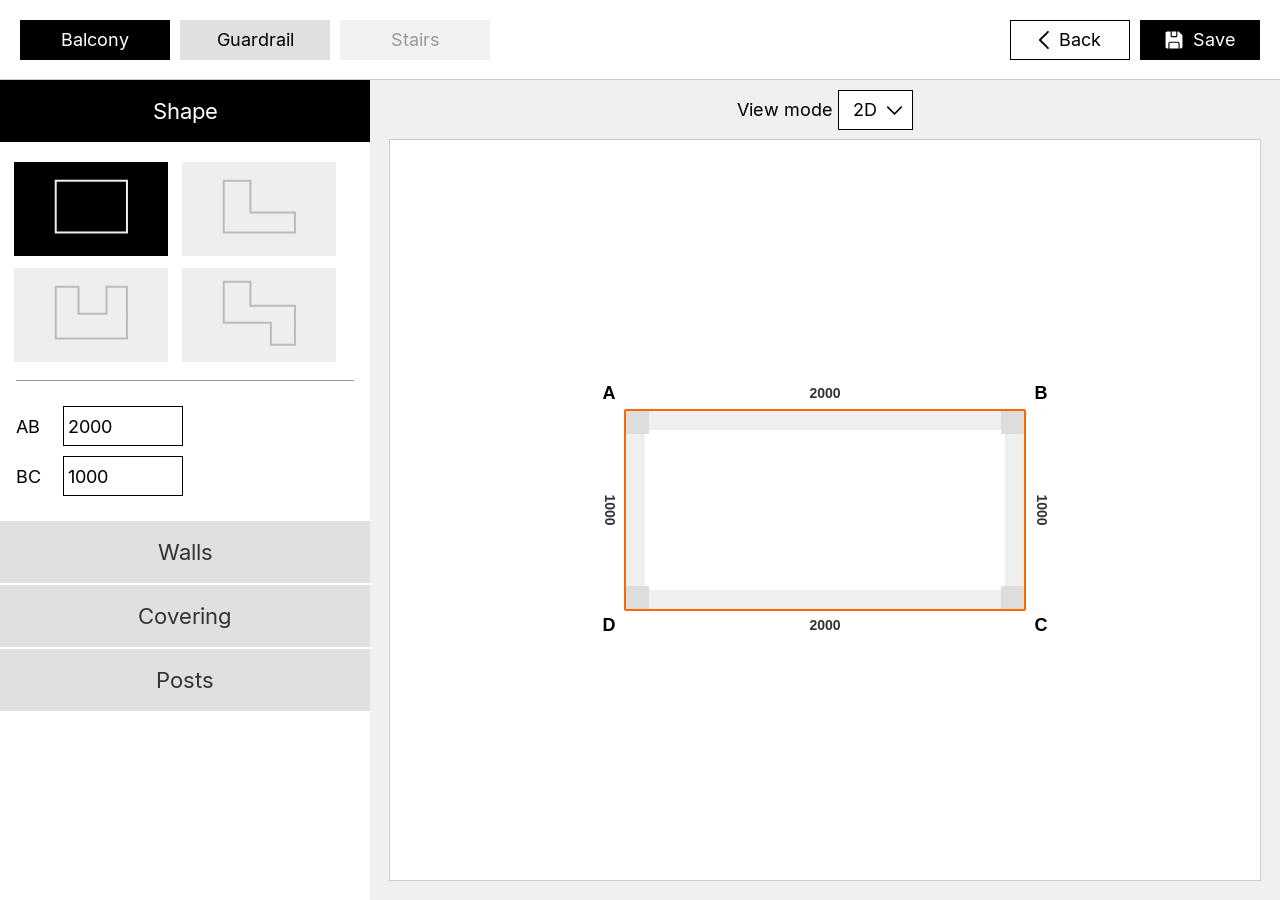
<file: index.html>
<!DOCTYPE html>
<html>
	<head>
		<meta charset="UTF-8">
		<title>Luxforge</title>
		<link rel="stylesheet" href="./style.css?v2">
	</head>
	<body>

		<div class="panel">
			<div class="panel-grid">
				<span>Modèle</span>
				<select>
					<option>Roundline</option>
					<option>Flatline</option>
					<option>Oceanline</option>
				</select>
				<span>Couleur</span>
				<select>
					<option>DB703</option>
					<option>RAL 7013</option>
					<option>RAL 7016</option>
					<option>RAL 8019</option>
					<option>RAL 9001</option>
					<option>RAL 9005</option>
					<option>RAL 9007</option>
					<option>RAL 9016</option>
				</select>
				<span>Nombre de tiges</span>
				<select>
					<option>2</option>
					<option>3</option>
					<option>4</option>
					<option>5</option>
				</select>			
				<span>Jonction</span>
				<select>
					<option>droit</option>
					<option>arrondie</option>
				</select>
			</div>
		</div>

		<script type="importmap">
			{
				"imports": 
				{
					"three":"./scripts/three.module.min.js",
					"three/addons/":"./scripts/addons/"
				}
			}
		</script>
		<script type="module">
			import { Dictionary } from './scripts/Dictionary.js';
			import { App } from './scripts/App.js?v=1.1.0';
			
			const getCookie = ( name ) => 
			{
				const matches = document.cookie.match( new RegExp( '(?:^|; )' + name.replace( /([\.$?*|{}\(\)\[\]\\\/\+^])/g, '\\$1' ) + '=([^;]*)' ) );
				return matches ? decodeURIComponent( matches[ 1 ] ) : undefined;
			};
			
			fetch( './lang.json', {} )
			.then( response => response.json() )
			.then( json => 
			{
				Dictionary.init( json[ getCookie( 'lang' ) ?? 'en' ] );
				
				const app = new App
				( {
					editable:true,
					update:true,
					projectId:'1',
					productId:'2',
					dataId:'3',
					productData:'4',
				} );				
			} )
			.catch( error => 
			{
				console.error( error );				
			} );
		</script>
	</body>
</html>
</file>
<file: style.css>
@font-face 
{
	font-family:"Inter";
	font-display:swap;
	src:url("./fonts/Inter-Medium.woff2") format("woff2"), url("./fonts/Inter-Medium.woff") format("woff");
	font-weight:500;
	font-style:normal;
}

@font-face 
{
	font-family:"Inter";
	font-display:swap;
	src: url("./fonts/Inter-Regular.woff2") format("woff2"), url("./fonts/Inter-Regular.woff") format("woff");
	font-weight:400;
	font-style:normal;
}

*
{
	font-family:"Inter";
	font-size:18px;
	box-sizing: border-box;

	--gray:#ccc;
	--light-gray:#eee;
}

*::-webkit-scrollbar-thumb 
{
	background:var(--gray);
	width:8px;
	border-radius:12px;
}

*::-webkit-scrollbar 
{
	background:var(--light-gray);
	width:8px;
	border-radius:12px;
}

@-moz-document url-prefix() 
{
	* 
	{
		scrollbar-width: thin;
		scrollbar-color: var(--gray) var(--light-gray);
	}
	
	*::-webkit-scrollbar-thumb 
	{
		background:var(--gray);
		width:8px;
		border-radius:12px;
	}
	
	*::-webkit-scrollbar 
	{
		background:var(--gray);
		width:8px;
		border-radius:12px;
	}
	
	*::-moz-scrollbar 
	{
		width:8px;
	}
	
	* .scrollable-content::-moz-scrollbar-thumb 
	{
		background:var(--gray);
		width:8px;
		border-radius:12px;
	}
}

html, body
{
	margin:0;
	padding:0;
	overflow:hidden;
	user-select:none; 
	
	--top-menu-height:80px;
	--left-menu-width:370px;
	--top-controls-height:60px;
	--bottom-controls-height:0px;
}

#topMenu
{
	position:absolute;
	top:0;
	left:0;
	width:calc(100%);
	height:var(--top-menu-height);
	line-height:var(--top-menu-height);
	box-sizing:border-box;
	overflow:hidden;
	background-color:#fff;
	border-bottom:1px solid #ccc;
	padding-left:20px;
	padding-right:20px;
	text-align:right;
}

#topMenu .container
{
	height:100%;
	width:100%;
	display:flex;
	align-items:center;
	justify-content: space-between;
}

#topMenu .tabs-container 
{
	display:flex;
	gap:10px;
}

#topMenu .buttons-container
{
	display:flex;
	gap:10px;
}

#topMenu .tabs-container   button 
{
	min-width:150px;
	padding:10px 10px;
	background-color:#e0e0e0;
	border:1px solid #e0e0e0;
	box-sizing:border-box;
}

#topMenu .tabs-container   button.active
{
	opacity:1.0;
	background-color:black;
	border:1px solid black;
	color:white;
	fill:white;
	pointer-events:none;
}

#leftMenu
{
	position:absolute;
	top:var(--top-menu-height);
	left:0;
	width:var(--left-menu-width);
	height:calc(100% - var(--top-menu-height));
	padding:0;
	background-color:white;
	box-sizing:border-box;
	overflow:auto;
}

.accordion 
{
	background-color:#e0e0e0;
	color:#333;
	cursor:pointer;
	height: 62px;
	padding:18px;
	width:100%;
	border:none;
	text-align:left;
	outline:none;
	font-size:22px;
	transition:0.2s;
	margin:0;
	margin-bottom:2px;
}

.accordion.active
{
	pointer-events:none;
	color:white;
	background-color:black;
	
}

.panel 
{
  padding: 0 16px;
  background-color:white;
  max-height:0;
  overflow:hidden;
  transition:max-height 0.2s ease-in-out, padding 0.2s ease-in-out;
  box-sizing:content-box;
}

.panel-grid 
{
	display: grid;
	grid-template-columns: 1fr auto;
	gap: 10px 5px;
	align-content: center;
	align-items: center;
}

.accordion.active + .panel {
  padding: 20px 16px 20px;	
}

#editor 
{
	position:absolute;
	top:var(--top-menu-height);
	left:var(--left-menu-width);
	width:calc(100% - var(--left-menu-width));
	height:calc(100% - var(--top-menu-height));
	padding:0 20px 20px 20px;
	background-color:#F0F0F0;
	box-sizing:border-box;
}

.relative
{
	position:relative;
	width:100%;
	height:100%;
}

#viewModeControls
{
	position:absolute; 
	height:var(--top-controls-height);
	line-height:var(--top-controls-height);
	width:100%;
	right:0px;
	text-align:center;
}

#view2d
{
	position:absolute; 
	width:100%;
	height:calc(100% - var(--bottom-controls-height) - var(--top-controls-height));
	top:var(--top-controls-height);
	outline:1px solid #CCC;
}

#view3d
{
	position:absolute; 
	width:100%;
	height:calc(100% - var(--top-controls-height));
	top:var(--top-controls-height);
	outline:1px solid #CCC;
}

#view2dControls
{
	position:absolute; 
	width:100%;
	line-height:calc( var(--bottom-controls-height) - 10px );
	bottom:0px;
	text-align:center;
}

.hidden 
{
	display:none;
}

.disabled
{
	opacity:0.4;
}

hr 
{
	border:none;
	height:1px;
	color:#999;
	background-color:#999;
	margin:20px 0 20px 0;
}

#dialogs
{
	position:absolute;
	z-index:9999;
}

.dialog-backdrop
{
	display:block;
	position:fixed;
	top:0;
	right:0;
	bottom:0;
	left:0;
	background:rgba( 0, 0, 0, 0.5 );
	backdrop-filter:blur(8px);
}

.dialog
{
	padding:20px;
	min-width:400px;
	min-height:400px;
	background-color:white;
	position:absolute;
	display:block;
	top:50%;
	left:50%;
	transform:translate( -50%, -50% );
	box-shadow:0 24px 48px rgba( 0, 0, 0, 0.1 ), 0 16px 16px rgba( 0, 0, 0, 0.25 );
	text-align:center;
}

input
{
	height: 40px;
	border: 1px solid #000000;
	border-radius: 0;
	outline: none;
	padding:6px 4px;
	margin:2px;
}

select
{
	appearance:none;
	display:inline-block;
	box-sizing:border-box;
	height:40px;
	outline:none;
	padding: 6px 35px 6px 14px;
	font-size:18px;
	line-height:22px;
	border-radius:0px;
	border:1px solid #000000;
	background: url("data:image/svg+xml,%3Csvg%20width%3D%2218%22%20height%3D%2218%22%20viewBox%3D%220%200%2018%2018%22%20fill%3D%22none%22%20xmlns%3D%22http%3A%2F%2Fwww.w3.org%2F2000%2Fsvg%22%3E%3Cpath%20d%3D%22M9.64238%2013.692L17.7342%205.59748C18.0885%205.2423%2018.0885%204.66685%2017.7342%204.31077C17.3799%203.95559%2016.8045%203.95559%2016.4502%204.31077L9.00041%2011.7632L1.55063%204.31167C1.19635%203.95648%200.620896%203.95648%200.265714%204.31167C-0.0885713%204.66685%20-0.0885713%205.2432%200.265714%205.59838L8.35747%2013.6929C8.70809%2014.0426%209.29258%2014.0426%209.64238%2013.692Z%22%20fill%3D%22black%22%2F%3E%3C%2Fsvg%3E") no-repeat center right 10px/contain, #ffffff;
	background-size:15px 15px;
	/*margin-bottom:0px;*/
}

button
{
	padding:6px 20px;
	height:40px;
	/*margin:2px;*/
	appearance:none;
	background-color:white;
	border:1px solid black;
	cursor:pointer;
	transition:0.25s;
	display:flex;
	align-items:center;
	justify-content:center;
	box-sizing:border-box;
}

*:disabled, .disabled
{
	pointer-events:none;
}


button.black 
{
	min-width:120px;
	background-color:black;
	color:white;
	fill:white;				
}

button.save-icon {
	display: felx;
	align-items: center;
	gap: 10px;
}

button.save-icon svg {
	width: 18px;
	height: 18px;
}

button.save-icon svg path {
	transition: 0.2s;
}

button.save-icon:hover svg path {
	fill:#333;	
}

button.black:hover
{
	background-color:#e0e0e0;
	color:#333;
	fill:#333;	
}

button.white 
{
	gap:10px;
	min-width:120px;
	background-color:white;
	color:black;
	fill:black;
	appearance:none;
}

button.white:hover
{
	background-color:black;
	color:white;
	fill:white;
}

.shape-list 
{
	display:flex;
	align-items:flex-start;
	justify-content:flex-start;
	flex-wrap:wrap;
	gap:16px 18px;
	/* margin-top:20px;
	margin-bottom:10px; */
}

.shape-list-item 
{
	cursor:pointer;
	stroke:#bbb;
	display:flex;
	align-items:center;
	justify-content:center;
	width:150px;
	height:90px;
	background:var(--light-gray);
	outline:2px solid var(--light-gray);
}

.shape-list-item.active
{
	pointer-events:none;
	stroke:var(--light-gray);
	background:black;
	outline:2px solid black;
}

.shape-controls
{
	/*margin-top:10px;
	margin-bottom:20px;*/
}

.shape-controls .row span 
{
	width:40px;
}

.shape-controls .row input
{
	width:120px;
}

.row, .checkbox
{			
	display:flex;
	align-items:center;
	gap:5px;
	min-height: 50px;
}

.row-center
{
	display:flex;
	align-items:center;
	justify-content:center;
	gap:5px;

}

.row span 
{
	line-height:29px;
}

.walls
{
	/*margin-top:10px;
	margin-bottom:20px;*/
}

.wall-material
{
	/*margin-top:20px;
	margin-bottom:10px;*/
}

.walls .row 
{
	min-height: 36px;
}

.walls .row span 
{
	width:40px;
}

.bottom-decking-checkbox
{
	/*margin-top:10px;*/
	/*margin-bottom:20px;*/
}

.elevation-row
{
	/*margin-top:20px;
	margin-bottom:10px;*/
	gap:15px;
}

.elevation-row input
{
	width:75px;
}

.supports 
{
	/*margin-bottom:20px;*/
}

.supports .row span
{
	width:30px;
}

.supports .row input
{
	width:75px;
}

.distances
{
	/*margin-bottom:20px;*/
}

.distances .row span
{
	width:60px;
}

.distances .row input
{
	width:100px;
}

input[type="checkbox"] 
{
	appearance:none;
	cursor: pointer;
	margin:0;
	width:18px;
	height:18px;
	border:1px solid black;
	border-radius:0;
	display:inline-block;
	background-repeat:no-repeat;
	background-position:center center;
	background-size:75% 75%;
}

input[type="checkbox"]:checked
{
	border-color:black;
	background-color:black;
	background-image: url("data:image/svg+xml,%3csvg xmlns='http://www.w3.org/2000/svg' viewBox='0 0 8 8'%3e%3cpath fill='%23fff' d='M6.564.75l-3.59 3.612-1.538-1.55L0 4.26 2.974 7.25 8 2.193z'/%3e%3c/svg%3e")
}



input[type="radio"]
{
	display: none;
}

input[type="radio"] + label {
	display: flex;
	align-items: center;
	gap: 10px;
}

input[type="radio"].column + label {
	flex-direction: column;
}

input[type="radio"] + label::before {
	content: '';
	appearance:none;
	margin:0;
	width:18px;
	min-width: 18px;
	height:18px;
	border:1px solid black;
	border-radius: 100%;
	border-radius:0;
	display:block;
	background-repeat:no-repeat;
	background-position:center center;
	background-size:75% 75%;
}

input[type="radio"]:checked + label::before
{
	border-color:black;
	background-color:black;
	background-image: url("data:image/svg+xml,%3csvg xmlns='http://www.w3.org/2000/svg' viewBox='0 0 8 8'%3e%3cpath fill='%23fff' d='M6.564.75l-3.59 3.612-1.538-1.55L0 4.26 2.974 7.25 8 2.193z'/%3e%3c/svg%3e")
}

.decking-color-list 
{
	display:flex;
	align-items:flex-start;
	justify-content:flex-start;
	flex-wrap:wrap;
	gap:16px 18px;
	/*margin-top:20px;
	margin-bottom:20px;*/
}

.decking-color-list-item 
{
	cursor:pointer;
	display:flex;
	align-items:center;
	justify-content:center;
	
	width:95px;
	height:95px;
	outline:2px solid var(--light-gray);
}

.decking-color-list-item label
{
	pointer-events:none;
	text-align:center;
	font-size:12px;
	font-weight:600;
}

.decking-color-list-item.active
{
	pointer-events:none;
	outline:2px solid black;
}
</file>
